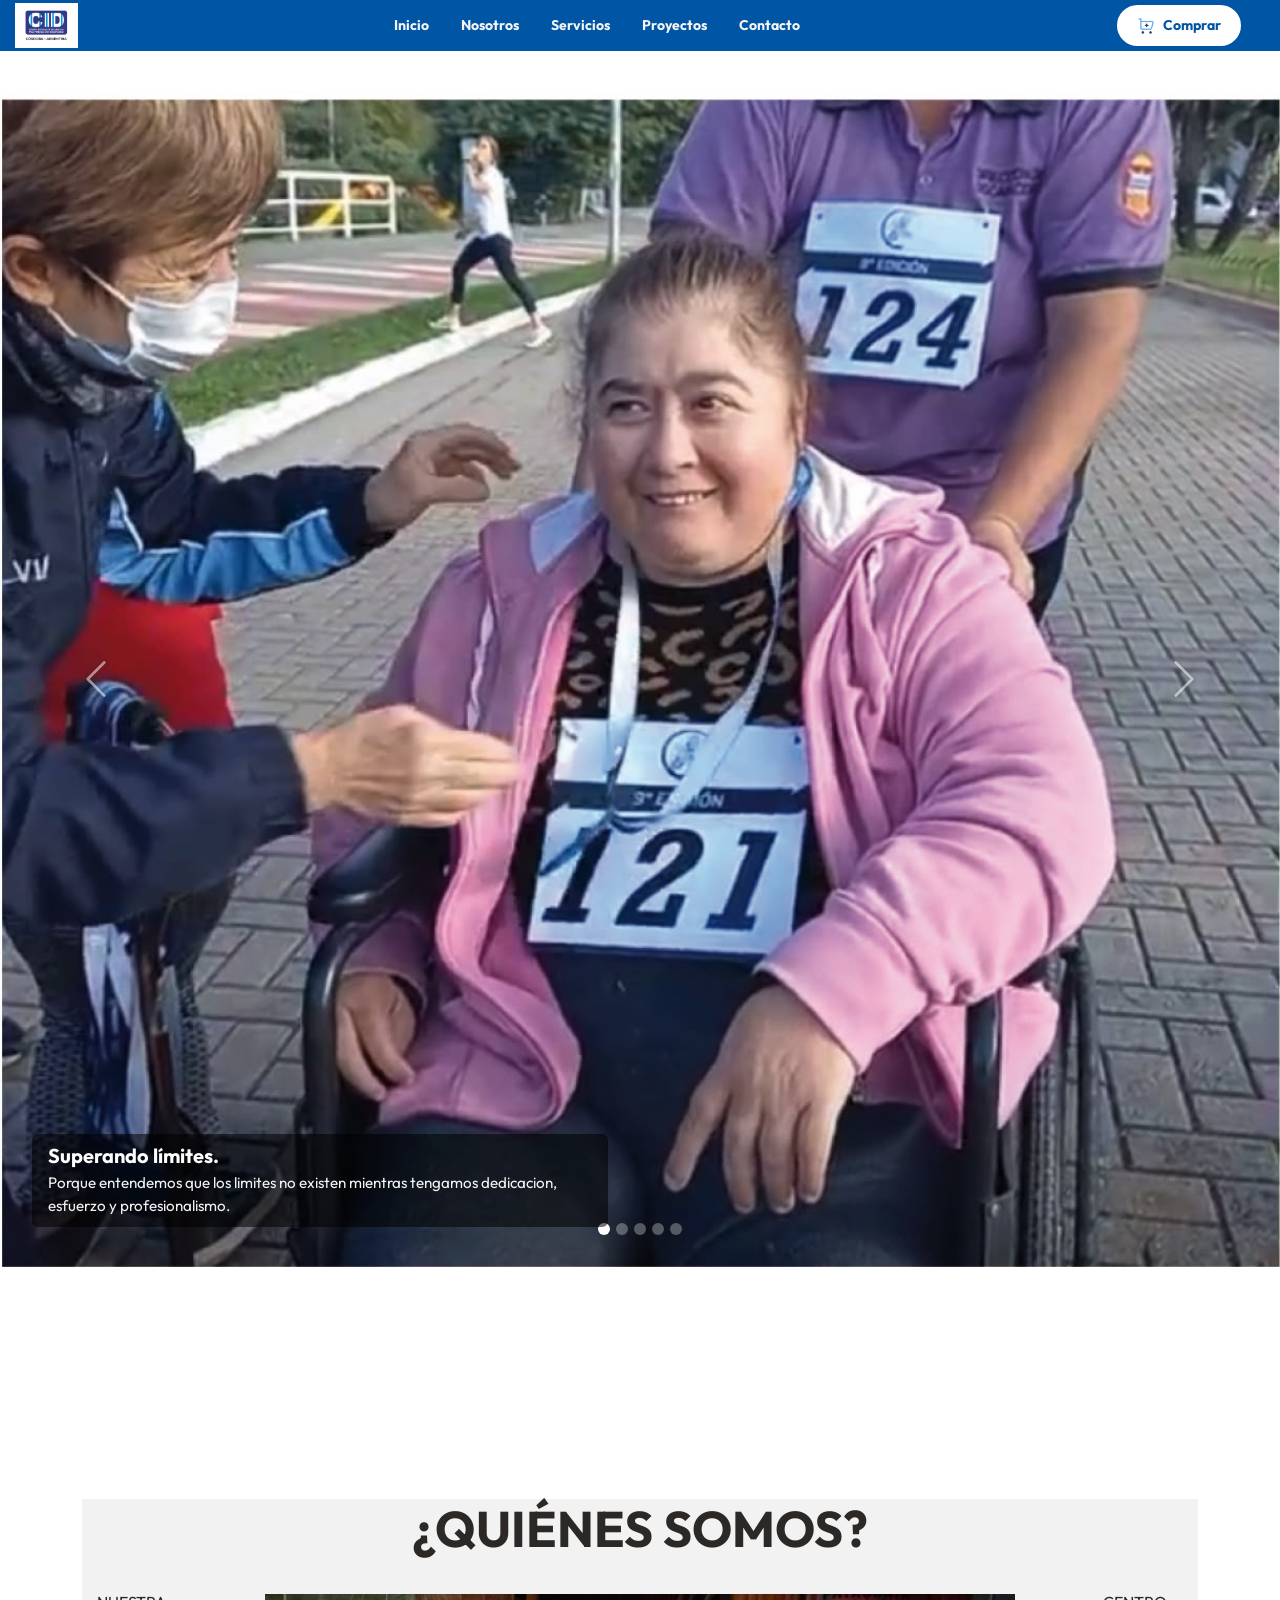
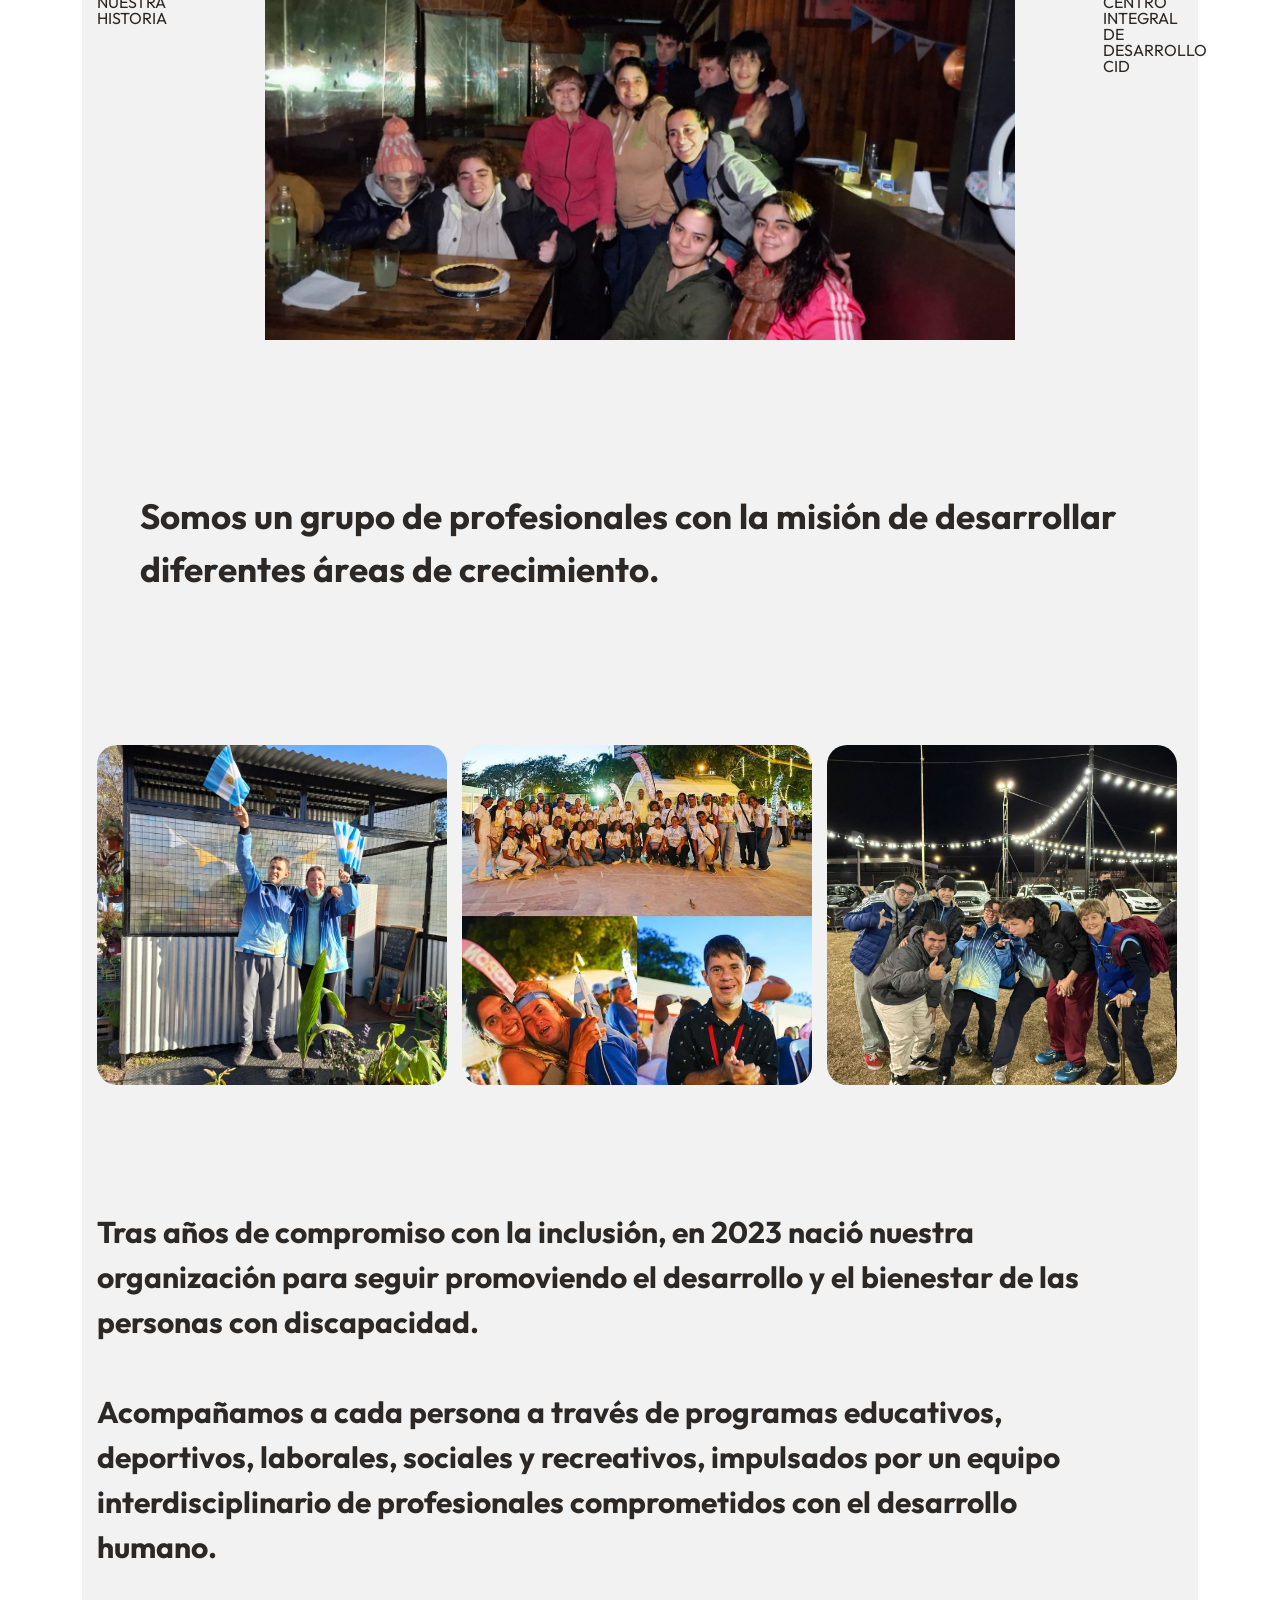
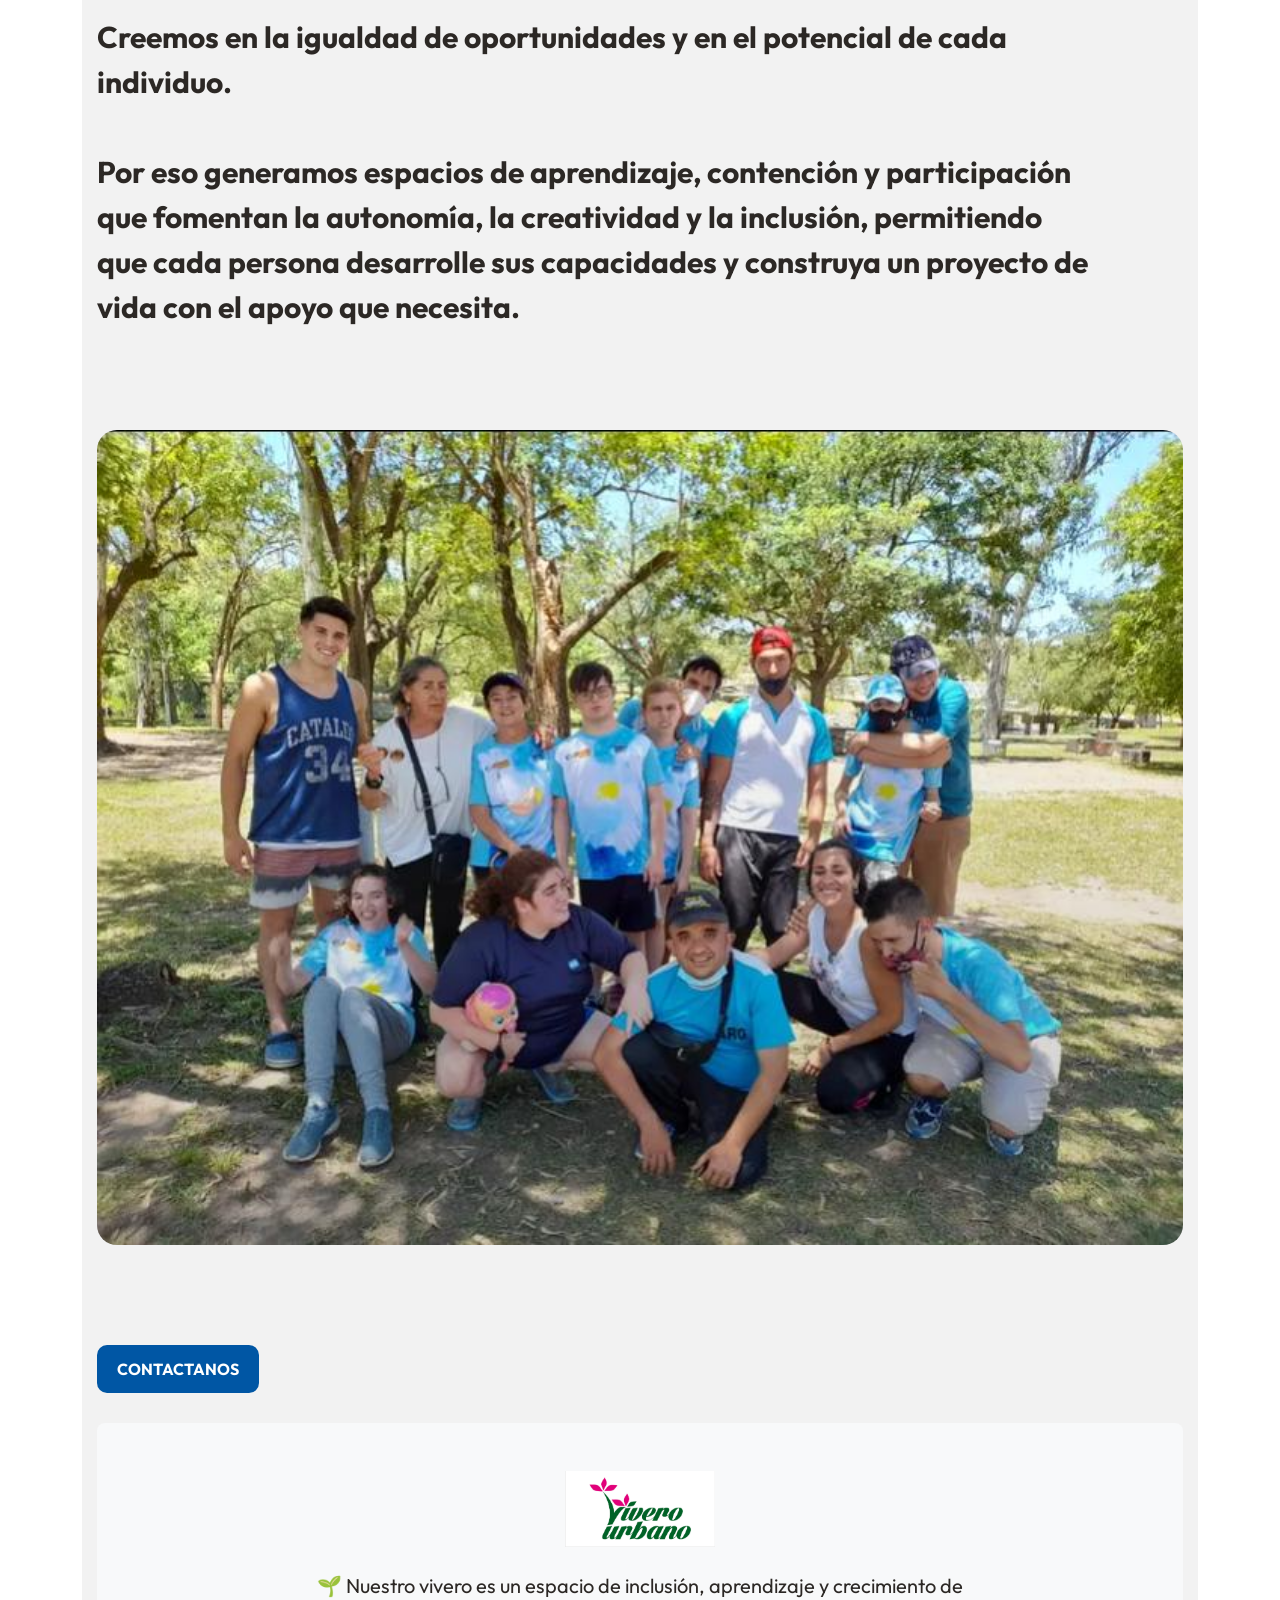
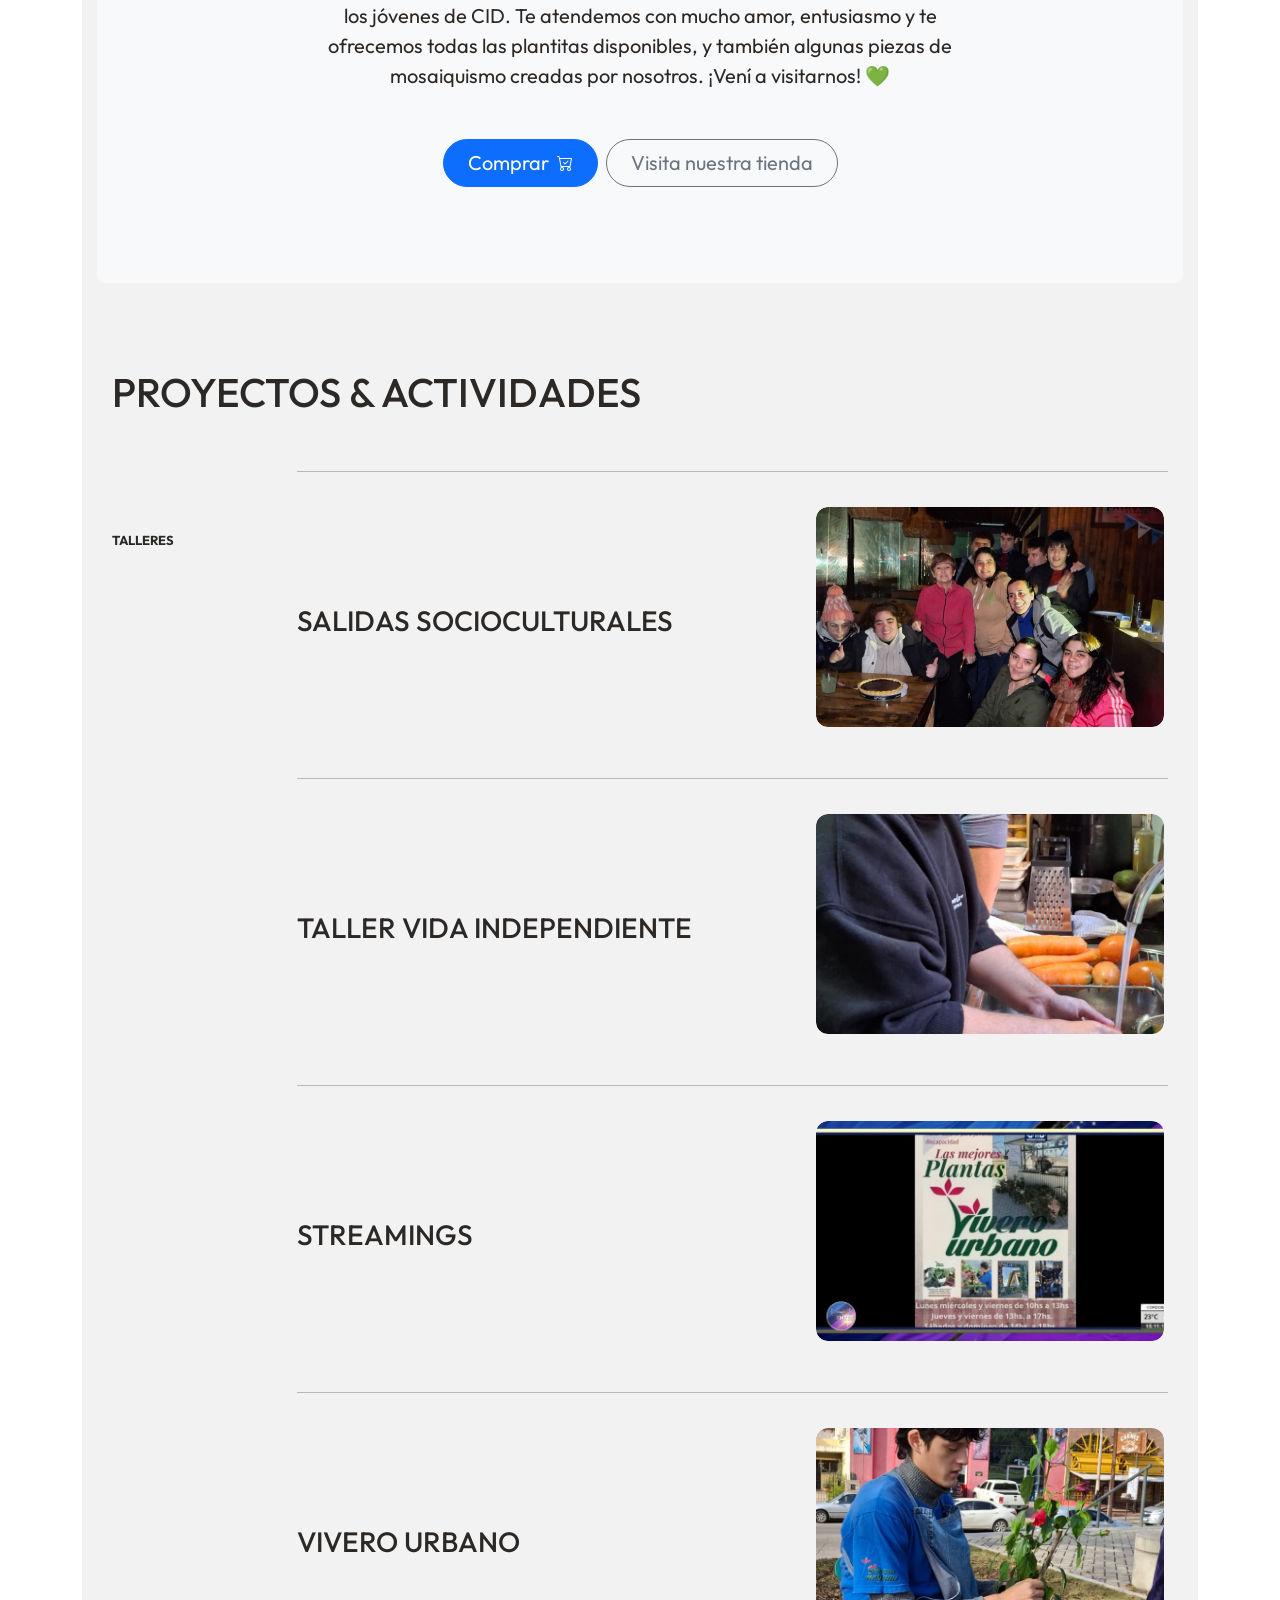
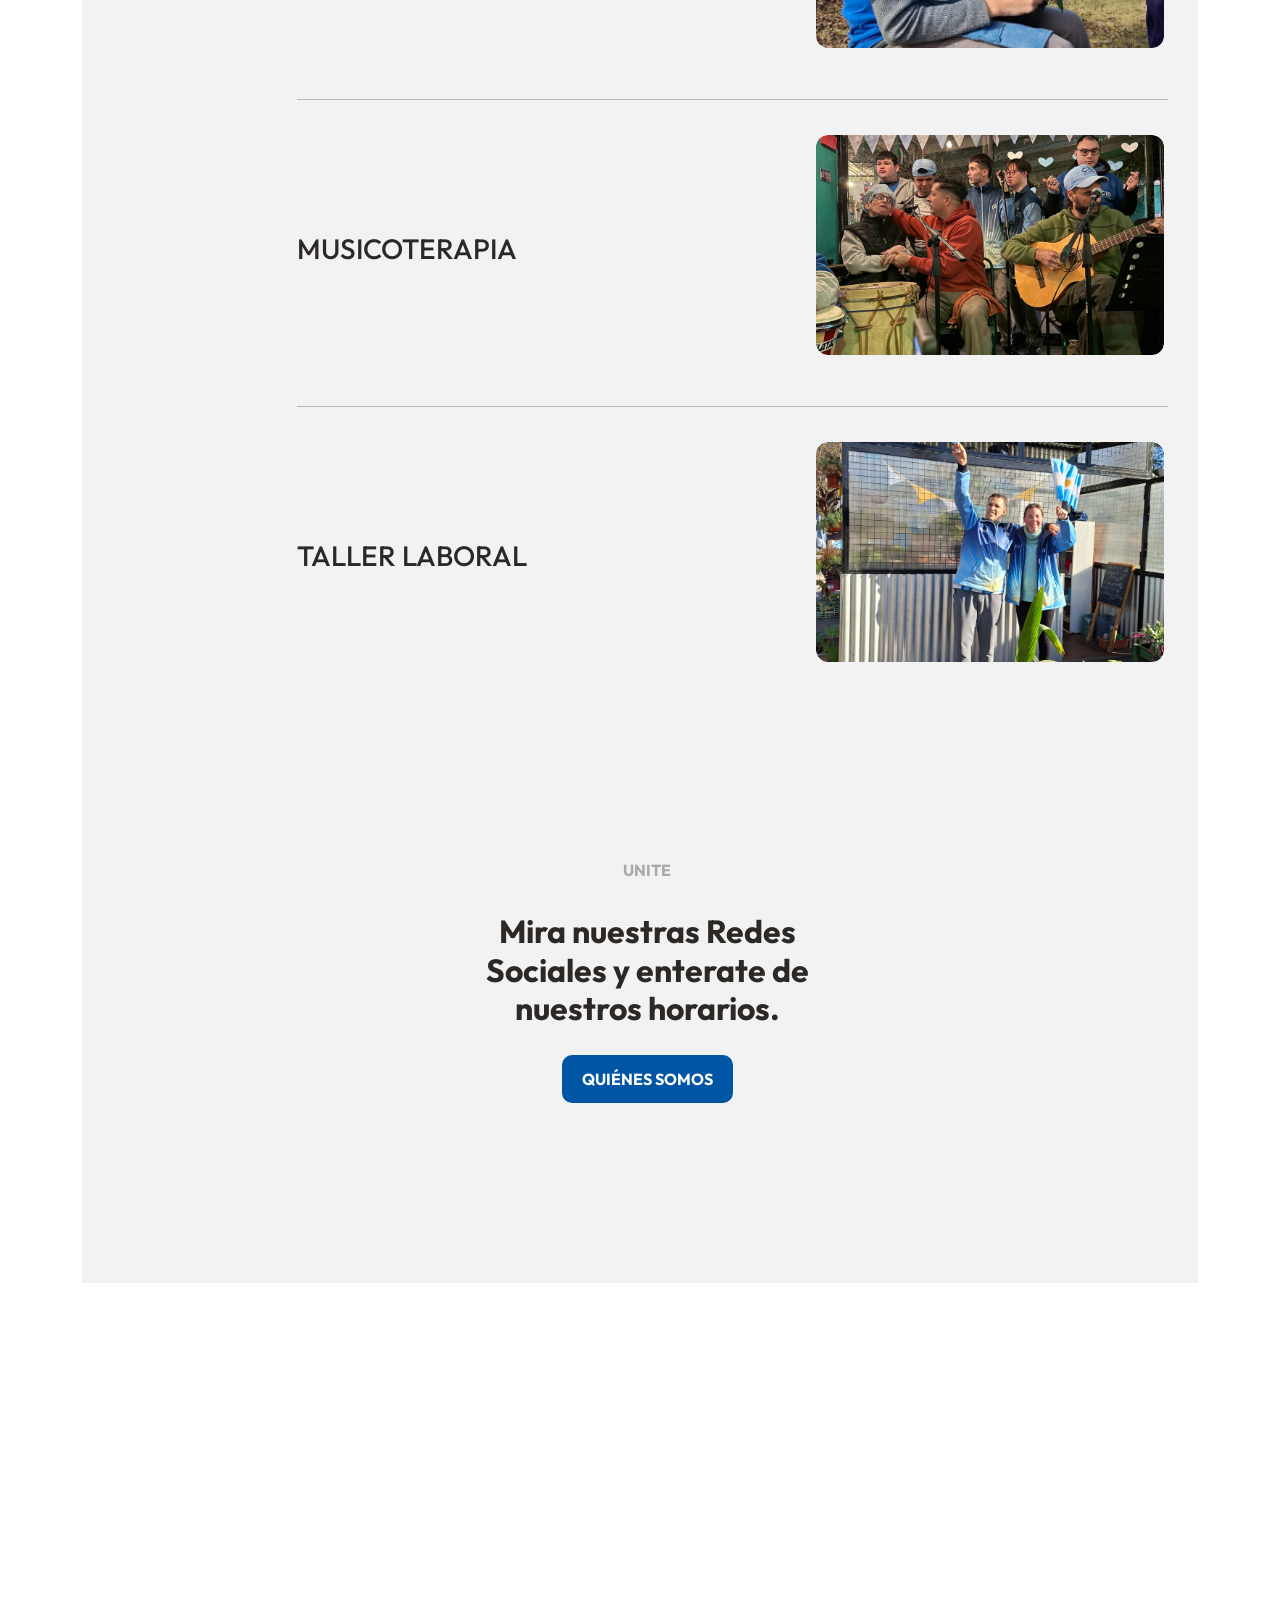
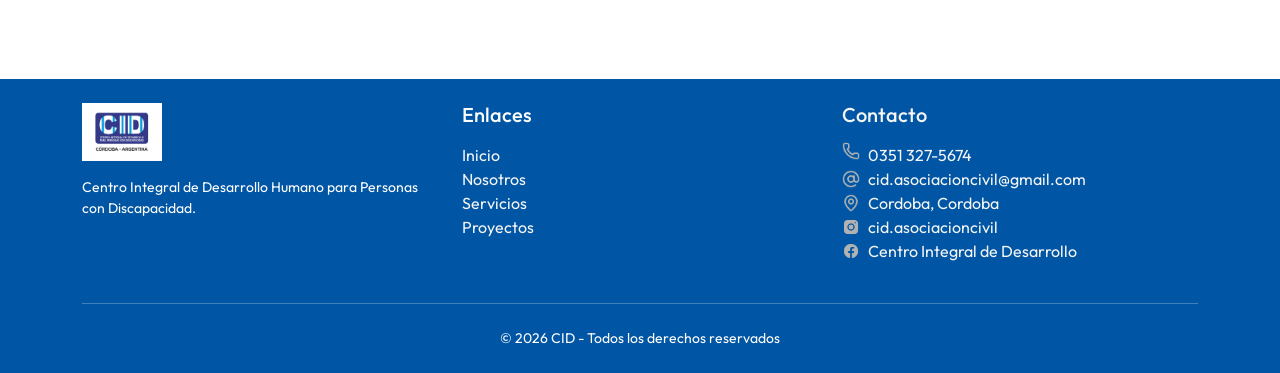
<file: index.html>
<!DOCTYPE html>
<html lang="es">

<head>
  <meta charset="UTF-8">
  <meta name="viewport" content="width=device-width, initial-scale=1.0">
  <title>CID</title>
  <link href="https://cdn.jsdelivr.net/npm/bootstrap@5.3.3/dist/css/bootstrap.min.css" rel="stylesheet">
  <link
    href="https://fonts.googleapis.com/css2?family=Outfit:wght@400;700&family=Inter:wght@500;600&family=Hanuman&display=swap"
    rel="stylesheet">
  <link rel="stylesheet" href="css/style.css">
</head>

<body>
  <header class="fixed-top">
      <nav class="navbar navbar-expand-lg navbar-dark">
        <div class="container-fluid justify-content-between">
          <div class="align-items-center gap-3 navbar-actions order-first ">
            <a class="navbar-brand" href="#">
              <img src="Img/iconos/Logo cid.png" alt="CID" height="45">
            </a>
          </div>
          <div class="collapse navbar-collapse justify-content-center" id="navbarNav">
            <ul class="navbar-nav text-center gap-3">
              <li class="nav-item"><a class="nav-link" href="#carouselExampleCaptions">Inicio</a></li>
              <li class="nav-item"><a class="nav-link" href="#quienes_somos">Nosotros</a></li>
              <li class="nav-item"><a class="nav-link" href="#servicios">Servicios</a></li>
              <li class="nav-item"><a class="nav-link" href="#proyectos">Proyectos</a></li>
              <li class="nav-item"><a class="nav-link" href="#contacto">Contacto</a></li>
            </ul>
          </div>
          <div class="row ">
            <div class="col">
              <a href="https://cidviverourbano.mitiendanube.com/" class="btn-comprar">
                <img src="Img/iconos/carro-de-la-compra.png" alt="Carrito">
                <span>Comprar</span>
              </a>
            </div>
            <div class="col">

              <button class="navbar-toggler" type="button" data-bs-toggle="collapse" data-bs-target="#navbarNav" aria-controls="navbarNav" aria-expanded="false" aria-label="Abrir menú">
                <img src="Img/iconos/menu.png" alt="Menú" height="28">
              </button>
            </div>
          </div>
        </div>
      </nav>
  </header>


  <main>
    <div id="carouselExampleCaptions" class="carousel slide" data-bs-ride="carousel" data-bs-interval="5000" data-bs-pause="hover">
      <div class="carousel-indicators">

        <button type="button" data-bs-target="#carouselExampleCaptions" data-bs-slide-to="0" class="active"
          aria-current="true" aria-label="Slide 1"></button>
        <button type="button" data-bs-target="#carouselExampleCaptions" data-bs-slide-to="1"
          aria-label="Slide 2"></button>
        <button type="button" data-bs-target="#carouselExampleCaptions" data-bs-slide-to="2"
          aria-label="Slide 3"></button>
        <button type="button" data-bs-target="#carouselExampleCaptions" data-bs-slide-to="3"
          aria-label="Slide 4"></button>
        <button type="button" data-bs-target="#carouselExampleCaptions" data-bs-slide-to="4"
          aria-label="Slide 5"></button>
      </div>
      <div class="carousel-inner">
        <div class="carousel-item active">
          <img src="Img/foto-1.jpeg"
            class="d-block w-100" alt="...">
          <div class="carousel-caption">
            <h5>Superando límites. </h5>
            <p>Porque entendemos que los limites no existen mientras tengamos dedicacion, esfuerzo y profesionalismo.</p>
          </div>
        </div>
        <div class="carousel-item">

          <img
            src="Img/foto-2.jpeg"
            class="d-block w-100" alt="...">

          <div class="carousel-caption">
            <h5>Competimos y siempre ganamos. </h5>
            <p>Porque realizamos diferentes actividades deportivas,recreativas,sociales y laborales enseñando e incluyendo a personas con discapacidad hace más de 40 años. </p>
          </div>
        </div>
        <div class="carousel-item">

          <img src="Img/foto-3.jpeg"
            class="d-block w-100" alt="...">
          <div class="carousel-caption">
            <h5>Actuamos y cantamos como profesionales . </h5>
            <p>Además de actividades deportivas realizamos diversas actividades artisticas y participamos en competiciones con nuestra banda mágica. </p>
          </div>
        </div>
        <div class="carousel-item">

          <img src="Img/foto-4.jpeg"
            class="d-block w-100" alt="...">
          <div class="carousel-caption">
            <h5>Trabajamos mucho . </h5>
            <p>Para lograr la inclusion de las personas con discapacidad en nuestra sociedad y su desarrollo individual. </p>
          </div>
        </div>
       
        <div class="carousel-item">

          <img src="Img/foto-5.jpeg"
            class="d-block w-100" alt="...">
          <div class="carousel-caption">
            <h5>Nos divertimos y festejamos . </h5>
            <p>Nuestros diferentes espacios ayudan al desarrollo de habilidades y tambien disfrutamos de cada uno de nuestros logros. </p>
          </div>
        </div>
      </div>
      <button class="carousel-control-prev" type="button" data-bs-target="#carouselExampleCaptions"
        data-bs-slide="prev">
        <span class="carousel-control-prev-icon" aria-hidden="true"></span>
        <span class="visually-hidden">Previous</span>
      </button>
      <button class="carousel-control-next" type="button" data-bs-target="#carouselExampleCaptions"
        data-bs-slide="next">
        <span class="carousel-control-next-icon" aria-hidden="true"></span>
        <span class="visually-hidden">Next</span>
      </button>
    </div>

    <div class="container my-5 py-5">
      <section class="quienes_somos" id="quienes_somos">
      <h2 class="titulo_seccion_quienes_somos"> ¿QUIÉNES SOMOS? </h2>

      <!--Entrada principal-->
      <div class="contenedor_qs1">
        <div class="texto_izquierda">
          NUESTRA<br>HISTORIA
        </div>
        <img class="semilla" src="Img/iconos/imagenes cid/salidas-3.jpeg" alt="imagen de una salida de CID">
        <div class="texto_derecha">
          CENTRO INTEGRAL DE DESARROLLO<br>CID
        </div>
      </div>
      
      <p class="texto_intermedio_qs">Somos un grupo de profesionales con la misión de desarrollar diferentes áreas de crecimiento. </p>
      
      <div class="galeria_qs">
        <img src="Img/iconos/imagenes cid/vivero-3.jpeg">
        <img src="Img/iconos/img_carrusel8.jpeg">
        <img src="Img/iconos/imagenes cid/salidas-2.jpeg">
        <img src="Img/iconos/imagenes cid/festival-2.jpeg">
        <img src="Img/iconos/img_carrusel12.jpeg">
        <img src="Img/iconos/imagenes cid/vivero-5.jpeg">
        <img src="Img/iconos/img_carrusel1.jpeg">
        <img src="Img/iconos/img_carrusel13.jpeg">
        <img src="Img/iconos/imagenes cid/vida-independiente-2.jpeg">
        <img src="Img/iconos/img_carrusel9.jpeg">
        <img src="Img/iconos/imagenes cid/salidas.jpeg">
        <img src="Img/iconos/imagenes cid/salidas-2.jpeg">
        <img src="Img/iconos/img_carrusel4.jpeg">
      </div>

      <p class="detalle_qs ">
        Tras años de compromiso con la inclusión, en 2023 nació nuestra organización para seguir promoviendo el desarrollo y el bienestar de las personas con discapacidad.<br><br>

        Acompañamos a cada persona a través de programas educativos, deportivos, laborales, sociales y recreativos, impulsados por un equipo interdisciplinario de profesionales comprometidos con el desarrollo humano.<br><br>

        Creemos en la igualdad de oportunidades y en el potencial de cada individuo. <br><br>

        Por eso generamos espacios de aprendizaje, contención y participación que fomentan la autonomía, la creatividad y la inclusión, permitiendo que cada persona desarrolle sus capacidades y construya un proyecto de vida con el apoyo que necesita.
      </p>

      <img class="img_miembros" src="Img/iconos/img_miembros.jpeg" alt="Miembros de CID">

      <div>      
        <a href="#contacto" class="boton_contactanos_qs">
          CONTACTANOS
        </a>
      </div>
    
      <section id="servicios" class="servicios" >
        <div class="p-5 text-center bg-body-tertiary rounded-3"> 
          <img src="Img/iconos/Logo vivero.png"  alt="logo vivero" class="mb-4 logo-vivero">
        <!--<svg class="bi mt-4 mb-3" style="color: var(--bs-indigo);" width="100" height="100" aria-hidden="true">
          <use xlink:href="#bootstrap"></use>
        </svg> -->
        <!--<h1 class="text-body-emphasis">text-muted</h1> -->
        <p class="col-lg-8 mx-auto fs-5 mb-5 ">
        🌱 Nuestro vivero es un espacio de inclusión, aprendizaje y crecimiento de los jóvenes de CID.
        Te atendemos con mucho amor, entusiasmo y te ofrecemos todas las plantitas disponibles, y 
        también algunas piezas de mosaiquismo creadas por nosotros. ¡Vení a visitarnos! 💚
        </p> 
        <div class="d-inline-flex gap-2 mb-5"> 
          <button class="d-inline-flex align-items-center btn btn-primary btn-lg px-4 rounded-pill" type="button"
          onclick="window.location.href='https://cidviverourbano.mitiendanube.com/productos/'">
            Comprar
            <svg xmlns="http://www.w3.org/2000/svg" width="16" height="16" fill="currentColor" class="bi bi-cart-check ms-2" viewBox="0 0 16 16">
              <path d="M11.354 6.354a.5.5 0 0 0-.708-.708L8 8.293 6.854 7.146a.5.5 0 1 0-.708.708l1.5 1.5a.5.5 0 0 0 .708 0z"/>
              <path d="M.5 1a.5.5 0 0 0 0 1h1.11l.401 1.607 1.498 7.985A.5.5 0 0 0 4 12h1a2 2 0 1 0 0 4 2 2 0 0 0 0-4h7a2 2 0 1 0 0 4 2 2 0 0 0 0-4h1a.5.5 0 0 0 .491-.408l1.5-8A.5.5 0 0 0 14.5 3H2.89l-.405-1.621A.5.5 0 0 0 2 1zm3.915 10L3.102 4h10.796l-1.313 7zM6 14a1 1 0 1 1-2 0 1 1 0 0 1 2 0m7 0a1 1 0 1 1-2 0 1 1 0 0 1 2 0"/>
            </svg>
          </button>
           <button class="btn btn-outline-secondary btn-lg px-4 rounded-pill" type="button"
           onclick="window.location.href='https://cidviverourbano.mitiendanube.com/'">
          Visita nuestra tienda 
          </button> 
        </div> 
        </div>
      </section>
<section class="modulo-actividades" id="proyectos">
    <header class="section-title">
        <h1 class="titulo-proyectos">PROYECTOS & ACTIVIDADES</h1>
    </header>

    <div class="wrapper-actividades">
    <div class="columna-talleres">
        <span>TALLERES</span>
    </div>
    <section class="activities-list">

            <div class="contenido-actividades">

                <!-- SALIDAS SOCIOCULTURALES -->
<article class="activity-card" style="cursor: pointer;" data-bs-toggle="modal" data-bs-target="#modal-salidas">
    <div class="activity-content">
        <h3 class="activity-title">SALIDAS SOCIOCULTURALES</h3>
    </div>
    <figure class="activity-image">
        <img src="Img/salidassociocuturales.jpg.jpeg" alt="Integrantes participando en salidas socioculturales">
    </figure>
</article>

<!-- TALLER VIDA INDEPENDIENTE -->
<article class="activity-card" style="cursor: pointer;" data-bs-toggle="modal" data-bs-target="#modal-vida">
    <div class="activity-content">
        <h3 class="activity-title">TALLER VIDA INDEPENDIENTE</h3>
    </div>
    <figure class="activity-image">
        <img src="Img/vida.jpg.jpeg" alt="Espacio del taller de vida independiente">
    </figure>
</article>

<!-- STREAMINGS -->
<article class="activity-card" style="cursor: pointer;" data-bs-toggle="modal" data-bs-target="#modal-streamings">
    <div class="activity-content">
        <h3 class="activity-title">STREAMINGS</h3>
    </div>
    <figure class="activity-image">
        <img src="Img/streamings.jpg.jpeg" alt="Transmisiones en vivo">
    </figure>
</article>

<!-- VIVERO URBANO -->
<article class="activity-card" style="cursor: pointer;" data-bs-toggle="modal" data-bs-target="#modal-vivero">
    <div class="activity-content">
        <h3 class="activity-title">VIVERO URBANO</h3>
    </div>
    <figure class="activity-image">
        <img src="Img/vivero.jpg.jpeg" alt="Plantas y flores en el vivero urbano">
    </figure>
</article>

<!-- MUSICOTERAPIA -->
<article class="activity-card" style="cursor: pointer;" data-bs-toggle="modal" data-bs-target="#modal-musicoterapia">
    <div class="activity-content">
        <h3 class="activity-title">MUSICOTERAPIA</h3>
    </div>
    <figure class="activity-image">
        <img src="Img/bandamagica.jpg.jpeg" alt="Instrumentos musicales de la banda mágica">
    </figure>
</article>

<!-- TALLER LABORAL -->
<article class="activity-card" style="cursor: pointer;" data-bs-toggle="modal" data-bs-target="#modal-laboral">
    <div class="activity-content">
        <h3 class="activity-title">TALLER LABORAL</h3>
    </div>
    <figure class="activity-image">
        <img src="Img/laboral.jpg.jpeg" alt="Participantes trabajando en el taller laboral">
    </figure>
</article>

            </div>
            <div class="info-proyectos">
              <p class="titulo-unite">UNITE</p>

              <h2 class="info-proyectos2">
                  Mira nuestras Redes<br> 
                  Sociales y enterate de <br>
                  nuestros horarios.
              </h2>

              <button type="button" class="boton-quienes" onclick="window.location.href='#quienes_somos'">
                QUIÉNES SOMOS
              </button>
            </div>
        </section>

    </div>
</section>


  </main>

  <footer class="footer-cid text-white py-4 mt-auto">
    <div class="container">
      <div class="row text-center text-md-start gy-4">

        <div class="col-md-4">
          <img src="Img/iconos/Logo cid.png" alt="CID" class="footer-logo mb-3" height="50">
          <p class="small">
            Centro Integral de Desarrollo Humano para Personas con Discapacidad.
          </p>
        </div>

        <div class="col-md-4">
          <h5 class="mb-3">Enlaces</h5>
          <ul class="list-unstyled">
            <li><a href="#carouselExampleCaptions" class="contacto-link">Inicio</a></li>
            <li><a href="#quienes_somos " class="contacto-link">Nosotros</a></li>
            <li><a href="#servicios" class="contacto-link">Servicios</a></li>
            <li><a href="#" class="contacto-link">Proyectos</a></li>
          </ul>
        </div>

        <div class="col-md-4">

          <ul class="list-unstyled">
            <h5>
              <li><a id="contacto" class="contacto-link">Contacto</a></li>
            </h5>
            <li class="d-flex align-items-center">
              <img src="Img/iconos/phone.png" alt="WhatsApp" class="icono-contacto">
              <a href="https://wa.me/+5403513275674" class="contacto-link mt-2"> 0351 327-5674</a>
            </li>
            <li class="d-flex align-items-center">
              <img src="Img/iconos/at-sign.png" alt="Email" class="icono-contacto">
              <a href="mailto:cid.asociacioncivil@gmail.com" class="contacto-link">
                cid.asociacioncivil@gmail.com</a>
            </li>
            <li class="d-flex align-items-center">
              <img src="Img/iconos/map-pin.png" alt="Ubicación" class="icono-contacto">
              <a class="contacto-link"> Cordoba, Cordoba</a>
            </li>
            <li class="d-flex align-items-center">
              <img src="Img/iconos/icons8-instagram-30.png" alt="Email" class="icono-contacto">
              <a href="https://www.instagram.com/cid.asociacioncivil/" class="contacto-link"> cid.asociacioncivil</a>
            </li>
            <li class="d-flex align-items-center">
              <img src="Img/iconos/icons8-facebook-nuevo-30.png" alt="Email" class="icono-contacto">
              <a href="https://www.facebook.com/CIDCordoba/?locale=es_LA" class="contacto-link"> Centro Integral de
                Desarrollo</a>
            </li>
          </ul>
        </div>

      </div>

      <hr class="my-4">

      <div class="text-center small">
        © 2026 CID - Todos los derechos reservados
      </div>
    </div>
  </footer>

  <script src="https://cdn.jsdelivr.net/npm/bootstrap@5.3.3/dist/js/bootstrap.bundle.min.js"></script>
  <script>
    document.addEventListener('DOMContentLoaded', function () {
      function classify(img) {
        if (!img.naturalWidth || !img.naturalHeight) return;
        if (img.naturalHeight > img.naturalWidth) img.classList.add('portrait');
        else img.classList.add('landscape');
      }

      document.querySelectorAll('#carouselExampleCaptions .carousel-item img').forEach(function (img) {
        if (img.complete) classify(img);
        else img.addEventListener('load', function () { classify(img); });
      });
    });
  </script>

<!-- Ventanas emergentes (Modales) -->

<div class="modal fade" id="modal-salidas" tabindex="-1" aria-hidden="true">
  <div class="modal-dialog modal-dialog-centered">
    <div class="modal-content text-dark">
      <div class="modal-header">
        <h5 class="modal-title fw-bold">SALIDAS SOCIOCULTURALES</h5>
        <button type="button" class="btn-close" data-bs-dismiss="modal" aria-label="Close"></button>
      </div>
      <div class="modal-body">
        <p>Espacios de integración y participación comunitaria orientados a fortalecer el desarrollo social, la autonomía y el disfrute recreativo fuera del entorno habitual.</p>
      </div>
    </div>
  </div>
</div>

<div class="modal fade" id="modal-vida" tabindex="-1" aria-hidden="true">
  <div class="modal-dialog modal-dialog-centered">
    <div class="modal-content text-dark">
      <div class="modal-header">
        <h5 class="modal-title fw-bold">TALLER VIDA INDEPENDIENTE</h5>
        <button type="button" class="btn-close" data-bs-dismiss="modal" aria-label="Close"></button>
      </div>
      <div class="modal-body">
        <p>Propuestas enfocadas en brindar el apoyo y las herramientas necesarias para que las personas vivan y se desenvuelvan de la manera más independiente posible.</p>
      </div>
    </div>
  </div>
</div>

<div class="modal fade" id="modal-streamings" tabindex="-1" aria-hidden="true">
  <div class="modal-dialog modal-dialog-centered">
    <div class="modal-content text-dark">
      <div class="modal-header">
        <h5 class="modal-title fw-bold">STREAMINGS</h5>
        <button type="button" class="btn-close" data-bs-dismiss="modal" aria-label="Close"></button>
      </div>
      <div class="modal-body">
        <p>Espacio de expresión audiovisual e inclusión digital para visibilizar proyectos, potenciar habilidades comunicativas y compartir vivencias comunitarias.</p>
      </div>
    </div>
  </div>
</div>

<div class="modal fade" id="modal-vivero" tabindex="-1" aria-hidden="true">
  <div class="modal-dialog modal-dialog-centered">
    <div class="modal-content text-dark">
      <div class="modal-header">
        <h5 class="modal-title fw-bold">VIVERO URBANO</h5>
        <button type="button" class="btn-close" data-bs-dismiss="modal" aria-label="Close"></button>
      </div>
      <div class="modal-body">
        <p>Proyecto productivo y de capacitación práctica orientado al desarrollo de competencias laborales, el trabajo en equipo y el contacto directo con la naturaleza.</p>
      </div>
    </div>
  </div>
</div>

<div class="modal fade" id="modal-musicoterapia" tabindex="-1" aria-hidden="true">
  <div class="modal-dialog modal-dialog-centered">
    <div class="modal-content text-dark">
      <div class="modal-header">
        <h5 class="modal-title fw-bold">MUSICOTERAPIA</h5>
        <button type="button" class="btn-close" data-bs-dismiss="modal" aria-label="Close"></button>
      </div>
      <div class="modal-body">
        <p>Disciplina terapéutica y de expresión artística utilizada para potenciar el bienestar integral, la comunicación y el desarrollo emocional de los participantes.</p>
      </div>
    </div>
  </div>
</div>

<div class="modal fade" id="modal-laboral" tabindex="-1" aria-hidden="true">
  <div class="modal-dialog modal-dialog-centered">
    <div class="modal-content text-dark">
      <div class="modal-header">
        <h5 class="modal-title fw-bold">TALLER LABORAL</h5>
        <button type="button" class="btn-close" data-bs-dismiss="modal" aria-label="Close"></button>
      </div>
      <div class="modal-body">
        <p>Actividades destinadas al desarrollo de habilidades técnicas y sociales que promueven la inclusión laboral, la dedicación y el crecimiento profesional.</p>
      </div>
    </div>
  </div>
</div>
        
</body>

</html>
</file>
<file: css/style.css>
/* ============================================
   VARIABLES Y ESTILOS GENERALES
   ============================================ */
:root {
    --color-azul: #0056A4;
    --color-verde: #4CAF50;
    --color-rosa: #E91E63;
    --color-gris-claro: #F5F5F5;
    --color-gris-oscuro: #333333;
    --color-texto: #2C2825;
}

body {
    display: flex;
    min-height: 100vh;
    flex-direction: column;
    background-color: white;
    font-family: 'Outfit', sans-serif;
    color: var(--color-texto);
}

#carouselExampleCaptions {
    margin-top: 90px;
}

body.menu-open {
    overflow: hidden;
}

/* ============================================
   NAVBAR / ENCABEZADO
   ============================================ */
.navbar {
    background-color: #0056A4;
    width: 100%;
    padding: 3px 0;
    display: flex;
    flex: 0 0 auto;
    position: relative;
    z-index: 1050;
}

.navbar .container-fluid {
    display: flex;
    align-items: center;
    justify-content: space-between;
    flex-wrap: nowrap;
    padding-left: 15px;
    padding-right: 15px;
    width: 100%;
}

.navbar-actions {
    display: flex;
    align-items: center;
    gap: 3px;
    flex-shrink: 0;
}

.navbar-brand {
    color: #0056A4 !important;
    font-family: 'Outfit', sans-serif;
    font-weight: 700;
    padding: 0;
    margin: 0;
}

.navbar-collapse {
    align-items: center;
    justify-content: center;
    flex: 1;
    width: auto;
    background-color: transparent;
    padding: 0;
}

.navbar-nav {
    display: flex;
    flex-direction: row;
    align-items: center;
    justify-content: center;
    gap: 12px;
}

.navbar-nav .nav-link {
    font-family: 'Outfit', sans-serif;
    font-size: 14px;
    font-weight: 700;
    color: #F5F5F5 !important;
    padding: 0.5rem 0.75rem;
}

.navbar-nav .nav-link:hover {
    color: #d9e8f7 !important;
}

.navbar-right-section {
    display: flex;
    align-items: center;
    gap: 8px;
    order: 3;
    flex-shrink: 0;
}

.btn-comprar {
    display: flex;
    align-items: center;
    justify-content: center;
    gap: 8px;
    background-color: #fff;
    color: var(--color-azul);
    font-family: 'Outfit', sans-serif;
    font-size: 14px;
    font-weight: 700;
    padding: 8px 18px;
    border: 2px solid #fff;
    border-radius: 50px;
    text-decoration: none;
    transition: all 0.3s ease;
    white-space: nowrap;
}

.btn-comprar:hover {
    background-color: transparent;
    color: #fff;
    border-color: #fff;
}

.btn-comprar img {
    width: 18px;
    height: 18px;
    object-fit: contain;
}

.navbar-toggler {
    border: none;
    box-shadow: none;
    position: relative;
    z-index: 1100;
    display: none;
}

.navbar-toggler:focus,
.navbar-toggler:active,
.navbar-toggler:hover {
    border: none;
    box-shadow: none;
    outline: none;
}

/* Media queries Navbar */
@media (max-width: 991.98px) {
    .navbar-toggler {
        display: block;
    }

    .navbar .container-fluid {
        justify-content: space-between;
        flex-wrap: wrap;
        padding-left: 15px;
        padding-right: 15px;
    }

    .navbar-actions {
        order: 1;
    }

    .navbar-toggler {
        order: 2;
    }

    .navbar-right-section {
        order: 3;
        margin-left: auto;
    }

    .navbar-collapse {
        position: absolute !important;
        top: 100%;
        left: 0;
        width: 100% !important;
        justify-content: flex-start;
        background-color: #0056A4 !important;
        padding: 0 !important;
        z-index: 1000 !important;
        flex-direction: column;
        order: 4;
        display: none;
    }

    .navbar-collapse.show {
        display: flex !important;
    }

    .navbar-nav {
        flex-direction: column;
        gap: 12px;
        width: 100%;
        align-items: center;
    }

    .navbar-nav .nav-link {
        width: 100%;
        text-align: center;
    }

    .navbar-right-section {
        width: 100%;
        justify-content: center;
        margin: 0.75rem 0;
    }

    .btn-comprar {
        width: auto;
    }
}

/* ============================================
   CAROUSEL / CARRUSEL
   ============================================ */
#carouselExampleCaptions {
    width: 100vw;
    position: relative;
    left: 50%;
    right: 50%;
    margin-left: -50vw;
    margin-right: -50vw;
}

#carouselExampleCaptions + .container {
    margin-top: 0 !important;
    padding-top: 2rem !important;
}

.carousel-item {
    overflow: hidden;
    position: relative;
    width: 100%;
}

.carousel-item img {
    width: 100%;
    height: auto;
    object-fit: cover;
    object-position: center center;
    display: block;
}

.carousel-item img.portrait,
.carousel-item img.landscape {
    width: 100%;
    height: auto;
    object-fit: cover;
    object-position: center center;
    display: block;
}

.carousel-indicators {
    bottom: 1rem;
    z-index: 5;
}

.carousel-indicators [data-bs-target] {
    width: 12px;
    height: 12px;
    border-radius: 50%;
    background-color: rgba(255, 255, 255, 0.6);
    border: none;
}

.carousel-indicators .active {
    background-color: #ffffff;
}

.carousel-caption {
    z-index: 6;
}

#carouselExampleCaptions .carousel-caption {
    position: absolute;
    left: 2rem;
    right: auto;
    bottom: 2rem;
    text-align: left;
    background: rgba(0, 0, 0, 0.55);
    padding: 0.6rem 1rem;
    border-radius: 6px;
    max-width: 75%;
}

#carouselExampleCaptions .carousel-caption h5 {
    color: #fff;
    font-size: 1.25rem;
    font-weight: 700;
    margin: 0 0 0.25rem 0;
    -webkit-text-stroke: 0;
}

#carouselExampleCaptions .carousel-caption p {
    color: #f1f1f1;
    font-size: 0.95rem;
    margin: 0;
    -webkit-text-stroke: 0;
}

.carousel-control-prev-icon,
.carousel-control-next-icon {
    filter: drop-shadow(0 1px 2px rgba(0, 0, 0, .4));
    width: 44px;
    height: 44px;
    background-size: 44px 44px;
}

/* Media queries Carousel */
@media (max-width: 991.98px) {
    .carousel-item {
        height: var(--carousel-height-tablet);
    }
}

@media (max-width: 575.98px) {
    .carousel-item {
        height: var(--carousel-height-mobile);
    }
}

@media (min-width: 992px) {
    #carouselExampleCaptions .carousel-caption {
        left: 2rem;
        right: auto;
        bottom: 2.5rem;
        max-width: 45%;
    }
}

@media (max-width: 575.98px) {
    #carouselExampleCaptions .carousel-caption {
        left: 1rem;
        right: 1rem;
        bottom: 1rem;
        max-width: none;
        padding: 0.5rem 0.75rem;
    }

    #carouselExampleCaptions .carousel-caption h5 {
        font-size: 0.9rem;
        margin: 0 0 0.15rem 0;
    }

    #carouselExampleCaptions .carousel-caption p {
        font-size: 0.75rem;
        margin: 0;
    }
}

/* ============================================
   SERVICIOS / VIVERO
   ============================================ */
.servicios {
    color: var(--color-texto);
    font-size: 16px;
}

.logo-vivero {
    width: 150px;
    height: auto;
}

/* ============================================
   QUIÉNES SOMOS
   ============================================ */
.quienes_somos {
    margin-top: 200px;
    margin-bottom: 300px;
    background-color: #f2f2f2;
    padding: 0 15px 25px;
}

.titulo_seccion_quienes_somos {
    font-size: 50px;
    font-weight: 700;
    margin: 70px 15px 35px;
    text-align: center;
}

.contenedor_qs1 {
    display: flex;
    align-items: flex-start;
    justify-content: center;
    gap: 25px;
}

.texto_izquierda {
    width: 80px;
    line-height: 1;
    margin: 0;
    font-weight: 400;
}

.texto_derecha {
    width: 80px;
    line-height: 1;
    margin: 0;
    font-weight: 400;
}

.semilla {
    width: 100%;
    max-width: 750px;
    height: auto;
    margin: 0 auto 150px;
    display: block;
}

.texto_intermedio_qs {
    font-weight: 700;
    font-size: 35px;
    margin: 0 auto 150px;
    max-width: 1000px;
}

.galeria_qs {
    display: flex;
    gap: 15px;
    overflow-x: auto;
    margin-bottom: 25px;
    scroll-behavior: smooth;
}

.galeria_qs img {
    width: min(350px, 80vw);
    height: auto;
    aspect-ratio: 350 / 340;
    object-fit: cover;
    flex-shrink: 0;
    margin-bottom: 100px;
    border-radius: 20px;
}

.detalle_qs {
    font-size: 30px;
    font-weight: 700;
    margin-bottom: 100px;
    max-width: 1000px;
}

.img_miembros {
    width: 100%;
    max-width: 100%;
    height: auto;
    border-radius: 20px;
    margin-bottom: 100px;
    display: block;
}

.boton_contactanos_qs {
    display: inline-block;
    background-color: #0056A4;
    color: white;
    text-decoration: none;
    padding: 12px 20px;
    border-radius: 10px;
    font-weight: bold;
    margin-bottom: 30px;
}

.boton_contactanos_qs:hover {
    opacity: 0.9;
}

.boton_contactanos_ig_qs {
    filter: brightness(0) invert(90%);
}

/* Media queries Quiénes Somos */
@media (max-width: 991.98px) {
    .quienes_somos {
        margin-top: 100px;
        margin-bottom: 120px;
    }

    .titulo_seccion_quienes_somos {
        font-size: 36px;
        text-align: center;
    }

    .contenedor_qs1 {
        display: flex;
        flex-direction: column;
        align-items: stretch;
    }

    .texto_izquierda,
    .texto_derecha {
        font-size: 22px;
    }

    .texto_izquierda {
        align-self: flex-start;
        width: auto;
    }

    .texto_derecha {
        padding-right: 53px;
        margin-bottom: 55px;
        align-self: flex-end;
        margin-right: 53px;
    }

    .semilla {
        max-width: 90%;
        margin-bottom: 8px;
    }

    .texto_intermedio_qs {
        font-size: 24px;
        text-align: center;
        margin: 0 10px 60px;
    }

    .galeria_qs img {
        width: 80vw;
        max-width: 300px;
        margin-bottom: 50px;
    }

    .detalle_qs {
        font-size: 20px;
        margin: 0 10px 60px;
        text-align: justify;
    }

    .img_miembros {
        width: 100%;
        margin-bottom: 50px;
    }

    .boton_contactanos_qs {
        display: block;
        width: fit-content;
        margin: 0 auto 30px;
    }
}

/* ============================================
   PROYECTOS & ACTIVIDADES
   ============================================ */
.titulo-proyectos {
    margin-top: 85px;
    margin-bottom: 55px;
}

.modulo-actividades {
    padding: 0 15px;
    box-sizing: border-box;
}

.wrapper-actividades {
    display: flex;
    gap: 40px;
}

.columna-talleres {
    width: 120px;
    flex-shrink: 0;
    padding-top: 60px;
    font-size: 13px;
    font-weight: bold;
    text-transform: uppercase;
    margin-right: 25px;
}

.section-title {
    margin-bottom: 40px;
}

.contenido-actividades {
    flex: 1;
    margin-right: 0%;
    width: 100%;
}

.activities-list {
    width: 100%;
}

.activity-card {
    display: flex;
    align-items: center;
    gap: 40px;
    border-top: 1px solid #b8b8b8;
    padding: 35px 0;
    width: 100%;
}

.activity-content {
    width: 55%;
}

.activity-image {
    width: 40%;
    height: 220px;
    overflow: hidden;
    border-radius: 12px;
}

.activity-image img {
    width: 100%;
    height: 100%;
    object-fit: cover;
    display: block;
    border-radius: 12px;
}

.info-proyectos {
    width: 100%;
    display: flex;
    flex-direction: column;
    align-items: center;
    justify-content: center;
    text-align: center;
    padding: 100px 20px;
    margin-top: 25px;
    margin-bottom: 25px;
    max-width: 700px;
}

.titulo-unite {
    margin: 0 0 15px 0;
    text-transform: uppercase;
    font-weight: bold;
    color: darkgrey;
    margin-bottom: 30px;
    margin-top: 20px;
}

.boton-quienes {
    display: inline-block;
    background-color: #0056A4;
    color: white;
    text-decoration: none;
    padding: 12px 20px;
    border-radius: 10px;
    font-weight: bold;
    margin-bottom: 30px;
    margin-top: 20px;
    border: none;
    cursor: pointer;
}

.boton-quienes:hover,
.boton-quienes:focus {
    opacity: 0.9;
}

.info-proyectos2 {
    font-weight: bold;
}

@media (max-width: 991.98px) {
    .wrapper-actividades {
        flex-direction: column;
        gap: 20px;
        padding: 0 10px;
    }

    .columna-talleres {
        width: 100%;
        padding-top: 20px;
        margin-right: 0;
        text-align: left;
    }

    .activity-card {
        flex-direction: column;
        align-items: stretch;
        gap: 20px;
        padding: 25px 0;
    }

    .activity-content {
        width: 100%;
    }

    .activity-image {
        width: 100%;
        height: auto;
        min-height: 220px;
    }

    .activity-image img {
        height: 100%;
    }

    .info-proyectos {
        padding: 50px 15px;
        margin-top: 20px;
    }
}

/* ============================================
   FOOTER
   ============================================ */
footer {
    background-color: var(--color-azul);
    font-family: 'Outfit', sans-serif;
}

.footer-logo {
    font-family: 'Outfit', sans-serif;
    font-weight: 600;
    color: rgba(255, 255, 255, 0.9);
    width: 80px;
    height: auto;
}

.footer-text {
    font-family: 'Outfit', sans-serif;
    font-size: 16px;
    font-weight: 500;
    color: white;
}

.icono-contacto {
    width: 18px;
    height: 18px;
    filter: brightness(0) saturate(100%) invert(70%);
    margin-right: 8px;
}

.contacto-link {
    text-decoration: none;
    color: #F5F5F5;
}
</file>
